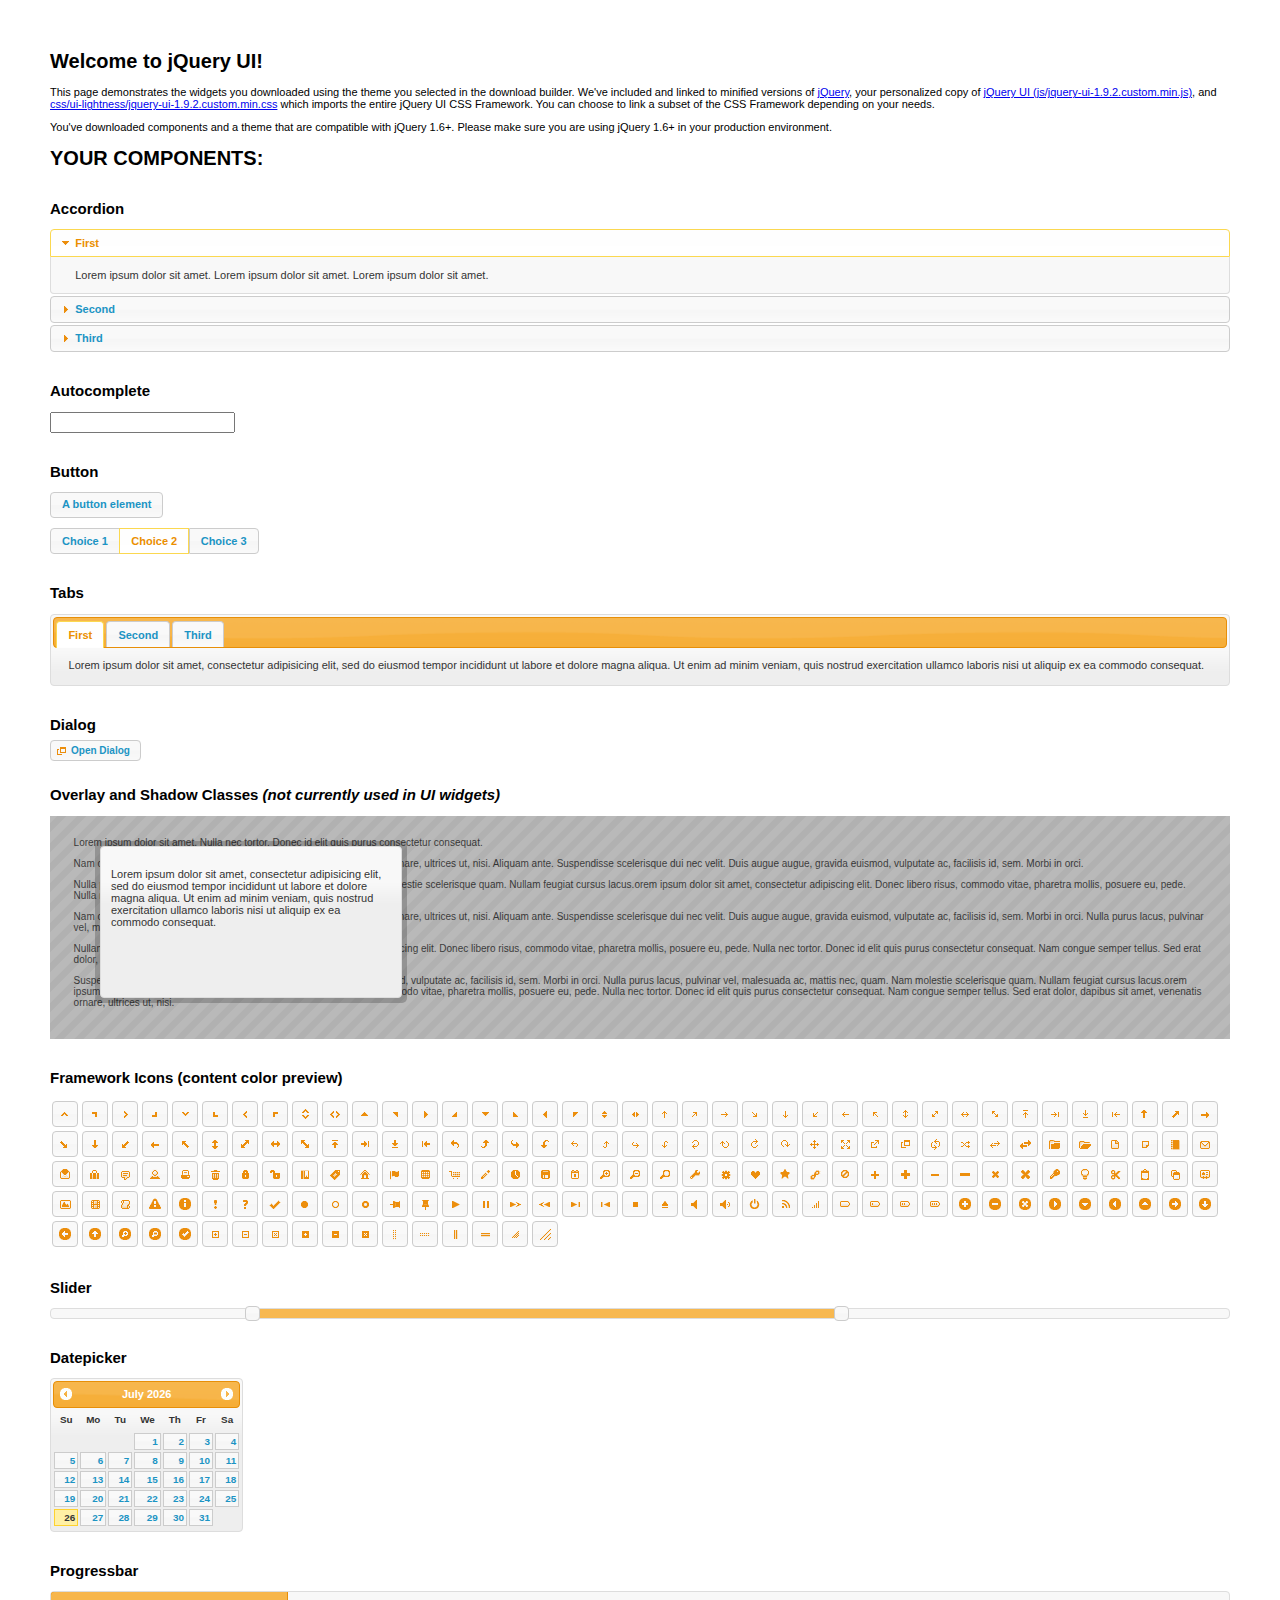
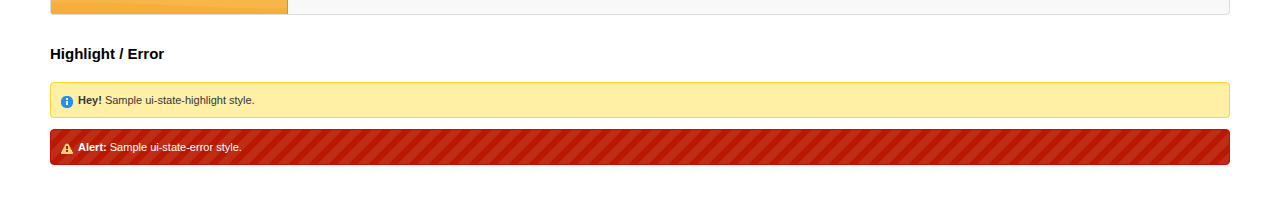
<file: static/jquery/index.html>
<!doctype html>
<html lang="us">
<head>
	<meta charset="utf-8">
	<title>jQuery UI Example Page</title>
	<link href="css/ui-lightness/jquery-ui-1.9.2.custom.css" rel="stylesheet">
	<script src="js/jquery-1.8.3.js"></script>
	<script src="js/jquery-ui-1.9.2.custom.js"></script>
	<script>
	$(function() {
		
		$( "#accordion" ).accordion();
		

		
		var availableTags = [
			"ActionScript",
			"AppleScript",
			"Asp",
			"BASIC",
			"C",
			"C++",
			"Clojure",
			"COBOL",
			"ColdFusion",
			"Erlang",
			"Fortran",
			"Groovy",
			"Haskell",
			"Java",
			"JavaScript",
			"Lisp",
			"Perl",
			"PHP",
			"Python",
			"Ruby",
			"Scala",
			"Scheme"
		];
		$( "#autocomplete" ).autocomplete({
			source: availableTags
		});
		

		
		$( "#button" ).button();
		$( "#radioset" ).buttonset();
		

		
		$( "#tabs" ).tabs();
		

		
		$( "#dialog" ).dialog({
			autoOpen: false,
			width: 400,
			buttons: [
				{
					text: "Ok",
					click: function() {
						$( this ).dialog( "close" );
					}
				},
				{
					text: "Cancel",
					click: function() {
						$( this ).dialog( "close" );
					}
				}
			]
		});

		// Link to open the dialog
		$( "#dialog-link" ).click(function( event ) {
			$( "#dialog" ).dialog( "open" );
			event.preventDefault();
		});
		

		
		$( "#datepicker" ).datepicker({
			inline: true
		});
		

		
		$( "#slider" ).slider({
			range: true,
			values: [ 17, 67 ]
		});
		

		
		$( "#progressbar" ).progressbar({
			value: 20
		});
		

		// Hover states on the static widgets
		$( "#dialog-link, #icons li" ).hover(
			function() {
				$( this ).addClass( "ui-state-hover" );
			},
			function() {
				$( this ).removeClass( "ui-state-hover" );
			}
		);
	});
	</script>
	<style>
	body{
		font: 62.5% "Trebuchet MS", sans-serif;
		margin: 50px;
	}
	.demoHeaders {
		margin-top: 2em;
	}
	#dialog-link {
		padding: .4em 1em .4em 20px;
		text-decoration: none;
		position: relative;
	}
	#dialog-link span.ui-icon {
		margin: 0 5px 0 0;
		position: absolute;
		left: .2em;
		top: 50%;
		margin-top: -8px;
	}
	#icons {
		margin: 0;
		padding: 0;
	}
	#icons li {
		margin: 2px;
		position: relative;
		padding: 4px 0;
		cursor: pointer;
		float: left;
		list-style: none;
	}
	#icons span.ui-icon {
		float: left;
		margin: 0 4px;
	}
	</style>
</head>
<body>

<h1>Welcome to jQuery UI!</h1>

<div class="ui-widget">
	<p>This page demonstrates the widgets you downloaded using the theme you selected in the download builder. We've included and linked to minified versions of <a href="js/jquery-1.8.3.js">jQuery</a>, your personalized copy of <a href="js/jquery-ui-1.9.2.custom.min.js">jQuery UI (js/jquery-ui-1.9.2.custom.min.js)</a>, and <a href="css/ui-lightness/jquery-ui-1.9.2.custom.min.css">css/ui-lightness/jquery-ui-1.9.2.custom.min.css</a> which imports the entire jQuery UI CSS Framework. You can choose to link a subset of the CSS Framework depending on your needs. </p>
	<p>You've downloaded components and a theme that are compatible with jQuery 1.6+. Please make sure you are using jQuery 1.6+ in your production environment.</p>
</div>

<h1>YOUR COMPONENTS:</h1>


<!-- Accordion -->
<h2 class="demoHeaders">Accordion</h2>
<div id="accordion">
	<h3>First</h3>
	<div>Lorem ipsum dolor sit amet. Lorem ipsum dolor sit amet. Lorem ipsum dolor sit amet.</div>
	<h3>Second</h3>
	<div>Phasellus mattis tincidunt nibh.</div>
	<h3>Third</h3>
	<div>Nam dui erat, auctor a, dignissim quis.</div>
</div>



<!-- Autocomplete -->
<h2 class="demoHeaders">Autocomplete</h2>
<div>
	<input id="autocomplete" title="type &quot;a&quot;">
</div>



<!-- Button -->
<h2 class="demoHeaders">Button</h2>
<button id="button">A button element</button>
<form style="margin-top: 1em;">
	<div id="radioset">
		<input type="radio" id="radio1" name="radio"><label for="radio1">Choice 1</label>
		<input type="radio" id="radio2" name="radio" checked="checked"><label for="radio2">Choice 2</label>
		<input type="radio" id="radio3" name="radio"><label for="radio3">Choice 3</label>
	</div>
</form>



<!-- Tabs -->
<h2 class="demoHeaders">Tabs</h2>
<div id="tabs">
	<ul>
		<li><a href="#tabs-1">First</a></li>
		<li><a href="#tabs-2">Second</a></li>
		<li><a href="#tabs-3">Third</a></li>
	</ul>
	<div id="tabs-1">Lorem ipsum dolor sit amet, consectetur adipisicing elit, sed do eiusmod tempor incididunt ut labore et dolore magna aliqua. Ut enim ad minim veniam, quis nostrud exercitation ullamco laboris nisi ut aliquip ex ea commodo consequat.</div>
	<div id="tabs-2">Phasellus mattis tincidunt nibh. Cras orci urna, blandit id, pretium vel, aliquet ornare, felis. Maecenas scelerisque sem non nisl. Fusce sed lorem in enim dictum bibendum.</div>
	<div id="tabs-3">Nam dui erat, auctor a, dignissim quis, sollicitudin eu, felis. Pellentesque nisi urna, interdum eget, sagittis et, consequat vestibulum, lacus. Mauris porttitor ullamcorper augue.</div>
</div>



<!-- Dialog NOTE: Dialog is not generated by UI in this demo so it can be visually styled in themeroller-->
<h2 class="demoHeaders">Dialog</h2>
<p><a href="#" id="dialog-link" class="ui-state-default ui-corner-all"><span class="ui-icon ui-icon-newwin"></span>Open Dialog</a></p>

<h2 class="demoHeaders">Overlay and Shadow Classes <em>(not currently used in UI widgets)</em></h2>
<div style="position: relative; width: 96%; height: 200px; padding:1% 2%; overflow:hidden;" class="fakewindowcontain">
	<p>Lorem ipsum dolor sit amet,  Nulla nec tortor. Donec id elit quis purus consectetur consequat. </p><p>Nam congue semper tellus. Sed erat dolor, dapibus sit amet, venenatis ornare, ultrices ut, nisi. Aliquam ante. Suspendisse scelerisque dui nec velit. Duis augue augue, gravida euismod, vulputate ac, facilisis id, sem. Morbi in orci. </p><p>Nulla purus lacus, pulvinar vel, malesuada ac, mattis nec, quam. Nam molestie scelerisque quam. Nullam feugiat cursus lacus.orem ipsum dolor sit amet, consectetur adipiscing elit. Donec libero risus, commodo vitae, pharetra mollis, posuere eu, pede. Nulla nec tortor. Donec id elit quis purus consectetur consequat. </p><p>Nam congue semper tellus. Sed erat dolor, dapibus sit amet, venenatis ornare, ultrices ut, nisi. Aliquam ante. Suspendisse scelerisque dui nec velit. Duis augue augue, gravida euismod, vulputate ac, facilisis id, sem. Morbi in orci. Nulla purus lacus, pulvinar vel, malesuada ac, mattis nec, quam. Nam molestie scelerisque quam. </p><p>Nullam feugiat cursus lacus.orem ipsum dolor sit amet, consectetur adipiscing elit. Donec libero risus, commodo vitae, pharetra mollis, posuere eu, pede. Nulla nec tortor. Donec id elit quis purus consectetur consequat. Nam congue semper tellus. Sed erat dolor, dapibus sit amet, venenatis ornare, ultrices ut, nisi. Aliquam ante. </p><p>Suspendisse scelerisque dui nec velit. Duis augue augue, gravida euismod, vulputate ac, facilisis id, sem. Morbi in orci. Nulla purus lacus, pulvinar vel, malesuada ac, mattis nec, quam. Nam molestie scelerisque quam. Nullam feugiat cursus lacus.orem ipsum dolor sit amet, consectetur adipiscing elit. Donec libero risus, commodo vitae, pharetra mollis, posuere eu, pede. Nulla nec tortor. Donec id elit quis purus consectetur consequat. Nam congue semper tellus. Sed erat dolor, dapibus sit amet, venenatis ornare, ultrices ut, nisi. </p>

	<!-- ui-dialog -->
	<div class="ui-overlay"><div class="ui-widget-overlay"></div><div class="ui-widget-shadow ui-corner-all" style="width: 302px; height: 152px; position: absolute; left: 50px; top: 30px;"></div></div>
	<div style="position: absolute; width: 280px; height: 130px;left: 50px; top: 30px; padding: 10px;" class="ui-widget ui-widget-content ui-corner-all">
		<div class="ui-dialog-content ui-widget-content" style="background: none; border: 0;">
			<p>Lorem ipsum dolor sit amet, consectetur adipisicing elit, sed do eiusmod tempor incididunt ut labore et dolore magna aliqua. Ut enim ad minim veniam, quis nostrud exercitation ullamco laboris nisi ut aliquip ex ea commodo consequat.</p>
		</div>
	</div>

</div>

<!-- ui-dialog -->
<div id="dialog" title="Dialog Title">
	<p>Lorem ipsum dolor sit amet, consectetur adipisicing elit, sed do eiusmod tempor incididunt ut labore et dolore magna aliqua. Ut enim ad minim veniam, quis nostrud exercitation ullamco laboris nisi ut aliquip ex ea commodo consequat.</p>
</div>



<h2 class="demoHeaders">Framework Icons (content color preview)</h2>
<ul id="icons" class="ui-widget ui-helper-clearfix">
	<li class="ui-state-default ui-corner-all" title=".ui-icon-carat-1-n"><span class="ui-icon ui-icon-carat-1-n"></span></li>
	<li class="ui-state-default ui-corner-all" title=".ui-icon-carat-1-ne"><span class="ui-icon ui-icon-carat-1-ne"></span></li>
	<li class="ui-state-default ui-corner-all" title=".ui-icon-carat-1-e"><span class="ui-icon ui-icon-carat-1-e"></span></li>
	<li class="ui-state-default ui-corner-all" title=".ui-icon-carat-1-se"><span class="ui-icon ui-icon-carat-1-se"></span></li>
	<li class="ui-state-default ui-corner-all" title=".ui-icon-carat-1-s"><span class="ui-icon ui-icon-carat-1-s"></span></li>
	<li class="ui-state-default ui-corner-all" title=".ui-icon-carat-1-sw"><span class="ui-icon ui-icon-carat-1-sw"></span></li>
	<li class="ui-state-default ui-corner-all" title=".ui-icon-carat-1-w"><span class="ui-icon ui-icon-carat-1-w"></span></li>
	<li class="ui-state-default ui-corner-all" title=".ui-icon-carat-1-nw"><span class="ui-icon ui-icon-carat-1-nw"></span></li>
	<li class="ui-state-default ui-corner-all" title=".ui-icon-carat-2-n-s"><span class="ui-icon ui-icon-carat-2-n-s"></span></li>
	<li class="ui-state-default ui-corner-all" title=".ui-icon-carat-2-e-w"><span class="ui-icon ui-icon-carat-2-e-w"></span></li>
	<li class="ui-state-default ui-corner-all" title=".ui-icon-triangle-1-n"><span class="ui-icon ui-icon-triangle-1-n"></span></li>
	<li class="ui-state-default ui-corner-all" title=".ui-icon-triangle-1-ne"><span class="ui-icon ui-icon-triangle-1-ne"></span></li>
	<li class="ui-state-default ui-corner-all" title=".ui-icon-triangle-1-e"><span class="ui-icon ui-icon-triangle-1-e"></span></li>
	<li class="ui-state-default ui-corner-all" title=".ui-icon-triangle-1-se"><span class="ui-icon ui-icon-triangle-1-se"></span></li>
	<li class="ui-state-default ui-corner-all" title=".ui-icon-triangle-1-s"><span class="ui-icon ui-icon-triangle-1-s"></span></li>
	<li class="ui-state-default ui-corner-all" title=".ui-icon-triangle-1-sw"><span class="ui-icon ui-icon-triangle-1-sw"></span></li>
	<li class="ui-state-default ui-corner-all" title=".ui-icon-triangle-1-w"><span class="ui-icon ui-icon-triangle-1-w"></span></li>
	<li class="ui-state-default ui-corner-all" title=".ui-icon-triangle-1-nw"><span class="ui-icon ui-icon-triangle-1-nw"></span></li>
	<li class="ui-state-default ui-corner-all" title=".ui-icon-triangle-2-n-s"><span class="ui-icon ui-icon-triangle-2-n-s"></span></li>
	<li class="ui-state-default ui-corner-all" title=".ui-icon-triangle-2-e-w"><span class="ui-icon ui-icon-triangle-2-e-w"></span></li>
	<li class="ui-state-default ui-corner-all" title=".ui-icon-arrow-1-n"><span class="ui-icon ui-icon-arrow-1-n"></span></li>
	<li class="ui-state-default ui-corner-all" title=".ui-icon-arrow-1-ne"><span class="ui-icon ui-icon-arrow-1-ne"></span></li>
	<li class="ui-state-default ui-corner-all" title=".ui-icon-arrow-1-e"><span class="ui-icon ui-icon-arrow-1-e"></span></li>
	<li class="ui-state-default ui-corner-all" title=".ui-icon-arrow-1-se"><span class="ui-icon ui-icon-arrow-1-se"></span></li>
	<li class="ui-state-default ui-corner-all" title=".ui-icon-arrow-1-s"><span class="ui-icon ui-icon-arrow-1-s"></span></li>
	<li class="ui-state-default ui-corner-all" title=".ui-icon-arrow-1-sw"><span class="ui-icon ui-icon-arrow-1-sw"></span></li>
	<li class="ui-state-default ui-corner-all" title=".ui-icon-arrow-1-w"><span class="ui-icon ui-icon-arrow-1-w"></span></li>
	<li class="ui-state-default ui-corner-all" title=".ui-icon-arrow-1-nw"><span class="ui-icon ui-icon-arrow-1-nw"></span></li>
	<li class="ui-state-default ui-corner-all" title=".ui-icon-arrow-2-n-s"><span class="ui-icon ui-icon-arrow-2-n-s"></span></li>
	<li class="ui-state-default ui-corner-all" title=".ui-icon-arrow-2-ne-sw"><span class="ui-icon ui-icon-arrow-2-ne-sw"></span></li>
	<li class="ui-state-default ui-corner-all" title=".ui-icon-arrow-2-e-w"><span class="ui-icon ui-icon-arrow-2-e-w"></span></li>
	<li class="ui-state-default ui-corner-all" title=".ui-icon-arrow-2-se-nw"><span class="ui-icon ui-icon-arrow-2-se-nw"></span></li>
	<li class="ui-state-default ui-corner-all" title=".ui-icon-arrowstop-1-n"><span class="ui-icon ui-icon-arrowstop-1-n"></span></li>
	<li class="ui-state-default ui-corner-all" title=".ui-icon-arrowstop-1-e"><span class="ui-icon ui-icon-arrowstop-1-e"></span></li>
	<li class="ui-state-default ui-corner-all" title=".ui-icon-arrowstop-1-s"><span class="ui-icon ui-icon-arrowstop-1-s"></span></li>
	<li class="ui-state-default ui-corner-all" title=".ui-icon-arrowstop-1-w"><span class="ui-icon ui-icon-arrowstop-1-w"></span></li>
	<li class="ui-state-default ui-corner-all" title=".ui-icon-arrowthick-1-n"><span class="ui-icon ui-icon-arrowthick-1-n"></span></li>
	<li class="ui-state-default ui-corner-all" title=".ui-icon-arrowthick-1-ne"><span class="ui-icon ui-icon-arrowthick-1-ne"></span></li>
	<li class="ui-state-default ui-corner-all" title=".ui-icon-arrowthick-1-e"><span class="ui-icon ui-icon-arrowthick-1-e"></span></li>
	<li class="ui-state-default ui-corner-all" title=".ui-icon-arrowthick-1-se"><span class="ui-icon ui-icon-arrowthick-1-se"></span></li>
	<li class="ui-state-default ui-corner-all" title=".ui-icon-arrowthick-1-s"><span class="ui-icon ui-icon-arrowthick-1-s"></span></li>
	<li class="ui-state-default ui-corner-all" title=".ui-icon-arrowthick-1-sw"><span class="ui-icon ui-icon-arrowthick-1-sw"></span></li>
	<li class="ui-state-default ui-corner-all" title=".ui-icon-arrowthick-1-w"><span class="ui-icon ui-icon-arrowthick-1-w"></span></li>
	<li class="ui-state-default ui-corner-all" title=".ui-icon-arrowthick-1-nw"><span class="ui-icon ui-icon-arrowthick-1-nw"></span></li>
	<li class="ui-state-default ui-corner-all" title=".ui-icon-arrowthick-2-n-s"><span class="ui-icon ui-icon-arrowthick-2-n-s"></span></li>
	<li class="ui-state-default ui-corner-all" title=".ui-icon-arrowthick-2-ne-sw"><span class="ui-icon ui-icon-arrowthick-2-ne-sw"></span></li>
	<li class="ui-state-default ui-corner-all" title=".ui-icon-arrowthick-2-e-w"><span class="ui-icon ui-icon-arrowthick-2-e-w"></span></li>
	<li class="ui-state-default ui-corner-all" title=".ui-icon-arrowthick-2-se-nw"><span class="ui-icon ui-icon-arrowthick-2-se-nw"></span></li>
	<li class="ui-state-default ui-corner-all" title=".ui-icon-arrowthickstop-1-n"><span class="ui-icon ui-icon-arrowthickstop-1-n"></span></li>
	<li class="ui-state-default ui-corner-all" title=".ui-icon-arrowthickstop-1-e"><span class="ui-icon ui-icon-arrowthickstop-1-e"></span></li>
	<li class="ui-state-default ui-corner-all" title=".ui-icon-arrowthickstop-1-s"><span class="ui-icon ui-icon-arrowthickstop-1-s"></span></li>
	<li class="ui-state-default ui-corner-all" title=".ui-icon-arrowthickstop-1-w"><span class="ui-icon ui-icon-arrowthickstop-1-w"></span></li>
	<li class="ui-state-default ui-corner-all" title=".ui-icon-arrowreturnthick-1-w"><span class="ui-icon ui-icon-arrowreturnthick-1-w"></span></li>
	<li class="ui-state-default ui-corner-all" title=".ui-icon-arrowreturnthick-1-n"><span class="ui-icon ui-icon-arrowreturnthick-1-n"></span></li>
	<li class="ui-state-default ui-corner-all" title=".ui-icon-arrowreturnthick-1-e"><span class="ui-icon ui-icon-arrowreturnthick-1-e"></span></li>
	<li class="ui-state-default ui-corner-all" title=".ui-icon-arrowreturnthick-1-s"><span class="ui-icon ui-icon-arrowreturnthick-1-s"></span></li>
	<li class="ui-state-default ui-corner-all" title=".ui-icon-arrowreturn-1-w"><span class="ui-icon ui-icon-arrowreturn-1-w"></span></li>
	<li class="ui-state-default ui-corner-all" title=".ui-icon-arrowreturn-1-n"><span class="ui-icon ui-icon-arrowreturn-1-n"></span></li>
	<li class="ui-state-default ui-corner-all" title=".ui-icon-arrowreturn-1-e"><span class="ui-icon ui-icon-arrowreturn-1-e"></span></li>
	<li class="ui-state-default ui-corner-all" title=".ui-icon-arrowreturn-1-s"><span class="ui-icon ui-icon-arrowreturn-1-s"></span></li>
	<li class="ui-state-default ui-corner-all" title=".ui-icon-arrowrefresh-1-w"><span class="ui-icon ui-icon-arrowrefresh-1-w"></span></li>
	<li class="ui-state-default ui-corner-all" title=".ui-icon-arrowrefresh-1-n"><span class="ui-icon ui-icon-arrowrefresh-1-n"></span></li>
	<li class="ui-state-default ui-corner-all" title=".ui-icon-arrowrefresh-1-e"><span class="ui-icon ui-icon-arrowrefresh-1-e"></span></li>
	<li class="ui-state-default ui-corner-all" title=".ui-icon-arrowrefresh-1-s"><span class="ui-icon ui-icon-arrowrefresh-1-s"></span></li>
	<li class="ui-state-default ui-corner-all" title=".ui-icon-arrow-4"><span class="ui-icon ui-icon-arrow-4"></span></li>
	<li class="ui-state-default ui-corner-all" title=".ui-icon-arrow-4-diag"><span class="ui-icon ui-icon-arrow-4-diag"></span></li>
	<li class="ui-state-default ui-corner-all" title=".ui-icon-extlink"><span class="ui-icon ui-icon-extlink"></span></li>
	<li class="ui-state-default ui-corner-all" title=".ui-icon-newwin"><span class="ui-icon ui-icon-newwin"></span></li>
	<li class="ui-state-default ui-corner-all" title=".ui-icon-refresh"><span class="ui-icon ui-icon-refresh"></span></li>
	<li class="ui-state-default ui-corner-all" title=".ui-icon-shuffle"><span class="ui-icon ui-icon-shuffle"></span></li>
	<li class="ui-state-default ui-corner-all" title=".ui-icon-transfer-e-w"><span class="ui-icon ui-icon-transfer-e-w"></span></li>
	<li class="ui-state-default ui-corner-all" title=".ui-icon-transferthick-e-w"><span class="ui-icon ui-icon-transferthick-e-w"></span></li>
	<li class="ui-state-default ui-corner-all" title=".ui-icon-folder-collapsed"><span class="ui-icon ui-icon-folder-collapsed"></span></li>
	<li class="ui-state-default ui-corner-all" title=".ui-icon-folder-open"><span class="ui-icon ui-icon-folder-open"></span></li>
	<li class="ui-state-default ui-corner-all" title=".ui-icon-document"><span class="ui-icon ui-icon-document"></span></li>
	<li class="ui-state-default ui-corner-all" title=".ui-icon-document-b"><span class="ui-icon ui-icon-document-b"></span></li>
	<li class="ui-state-default ui-corner-all" title=".ui-icon-note"><span class="ui-icon ui-icon-note"></span></li>
	<li class="ui-state-default ui-corner-all" title=".ui-icon-mail-closed"><span class="ui-icon ui-icon-mail-closed"></span></li>
	<li class="ui-state-default ui-corner-all" title=".ui-icon-mail-open"><span class="ui-icon ui-icon-mail-open"></span></li>
	<li class="ui-state-default ui-corner-all" title=".ui-icon-suitcase"><span class="ui-icon ui-icon-suitcase"></span></li>
	<li class="ui-state-default ui-corner-all" title=".ui-icon-comment"><span class="ui-icon ui-icon-comment"></span></li>
	<li class="ui-state-default ui-corner-all" title=".ui-icon-person"><span class="ui-icon ui-icon-person"></span></li>
	<li class="ui-state-default ui-corner-all" title=".ui-icon-print"><span class="ui-icon ui-icon-print"></span></li>
	<li class="ui-state-default ui-corner-all" title=".ui-icon-trash"><span class="ui-icon ui-icon-trash"></span></li>
	<li class="ui-state-default ui-corner-all" title=".ui-icon-locked"><span class="ui-icon ui-icon-locked"></span></li>
	<li class="ui-state-default ui-corner-all" title=".ui-icon-unlocked"><span class="ui-icon ui-icon-unlocked"></span></li>
	<li class="ui-state-default ui-corner-all" title=".ui-icon-bookmark"><span class="ui-icon ui-icon-bookmark"></span></li>
	<li class="ui-state-default ui-corner-all" title=".ui-icon-tag"><span class="ui-icon ui-icon-tag"></span></li>
	<li class="ui-state-default ui-corner-all" title=".ui-icon-home"><span class="ui-icon ui-icon-home"></span></li>
	<li class="ui-state-default ui-corner-all" title=".ui-icon-flag"><span class="ui-icon ui-icon-flag"></span></li>
	<li class="ui-state-default ui-corner-all" title=".ui-icon-calculator"><span class="ui-icon ui-icon-calculator"></span></li>
	<li class="ui-state-default ui-corner-all" title=".ui-icon-cart"><span class="ui-icon ui-icon-cart"></span></li>
	<li class="ui-state-default ui-corner-all" title=".ui-icon-pencil"><span class="ui-icon ui-icon-pencil"></span></li>
	<li class="ui-state-default ui-corner-all" title=".ui-icon-clock"><span class="ui-icon ui-icon-clock"></span></li>
	<li class="ui-state-default ui-corner-all" title=".ui-icon-disk"><span class="ui-icon ui-icon-disk"></span></li>
	<li class="ui-state-default ui-corner-all" title=".ui-icon-calendar"><span class="ui-icon ui-icon-calendar"></span></li>
	<li class="ui-state-default ui-corner-all" title=".ui-icon-zoomin"><span class="ui-icon ui-icon-zoomin"></span></li>
	<li class="ui-state-default ui-corner-all" title=".ui-icon-zoomout"><span class="ui-icon ui-icon-zoomout"></span></li>
	<li class="ui-state-default ui-corner-all" title=".ui-icon-search"><span class="ui-icon ui-icon-search"></span></li>
	<li class="ui-state-default ui-corner-all" title=".ui-icon-wrench"><span class="ui-icon ui-icon-wrench"></span></li>
	<li class="ui-state-default ui-corner-all" title=".ui-icon-gear"><span class="ui-icon ui-icon-gear"></span></li>
	<li class="ui-state-default ui-corner-all" title=".ui-icon-heart"><span class="ui-icon ui-icon-heart"></span></li>
	<li class="ui-state-default ui-corner-all" title=".ui-icon-star"><span class="ui-icon ui-icon-star"></span></li>
	<li class="ui-state-default ui-corner-all" title=".ui-icon-link"><span class="ui-icon ui-icon-link"></span></li>
	<li class="ui-state-default ui-corner-all" title=".ui-icon-cancel"><span class="ui-icon ui-icon-cancel"></span></li>
	<li class="ui-state-default ui-corner-all" title=".ui-icon-plus"><span class="ui-icon ui-icon-plus"></span></li>
	<li class="ui-state-default ui-corner-all" title=".ui-icon-plusthick"><span class="ui-icon ui-icon-plusthick"></span></li>
	<li class="ui-state-default ui-corner-all" title=".ui-icon-minus"><span class="ui-icon ui-icon-minus"></span></li>
	<li class="ui-state-default ui-corner-all" title=".ui-icon-minusthick"><span class="ui-icon ui-icon-minusthick"></span></li>
	<li class="ui-state-default ui-corner-all" title=".ui-icon-close"><span class="ui-icon ui-icon-close"></span></li>
	<li class="ui-state-default ui-corner-all" title=".ui-icon-closethick"><span class="ui-icon ui-icon-closethick"></span></li>
	<li class="ui-state-default ui-corner-all" title=".ui-icon-key"><span class="ui-icon ui-icon-key"></span></li>
	<li class="ui-state-default ui-corner-all" title=".ui-icon-lightbulb"><span class="ui-icon ui-icon-lightbulb"></span></li>
	<li class="ui-state-default ui-corner-all" title=".ui-icon-scissors"><span class="ui-icon ui-icon-scissors"></span></li>
	<li class="ui-state-default ui-corner-all" title=".ui-icon-clipboard"><span class="ui-icon ui-icon-clipboard"></span></li>
	<li class="ui-state-default ui-corner-all" title=".ui-icon-copy"><span class="ui-icon ui-icon-copy"></span></li>
	<li class="ui-state-default ui-corner-all" title=".ui-icon-contact"><span class="ui-icon ui-icon-contact"></span></li>
	<li class="ui-state-default ui-corner-all" title=".ui-icon-image"><span class="ui-icon ui-icon-image"></span></li>
	<li class="ui-state-default ui-corner-all" title=".ui-icon-video"><span class="ui-icon ui-icon-video"></span></li>
	<li class="ui-state-default ui-corner-all" title=".ui-icon-script"><span class="ui-icon ui-icon-script"></span></li>
	<li class="ui-state-default ui-corner-all" title=".ui-icon-alert"><span class="ui-icon ui-icon-alert"></span></li>
	<li class="ui-state-default ui-corner-all" title=".ui-icon-info"><span class="ui-icon ui-icon-info"></span></li>
	<li class="ui-state-default ui-corner-all" title=".ui-icon-notice"><span class="ui-icon ui-icon-notice"></span></li>
	<li class="ui-state-default ui-corner-all" title=".ui-icon-help"><span class="ui-icon ui-icon-help"></span></li>
	<li class="ui-state-default ui-corner-all" title=".ui-icon-check"><span class="ui-icon ui-icon-check"></span></li>
	<li class="ui-state-default ui-corner-all" title=".ui-icon-bullet"><span class="ui-icon ui-icon-bullet"></span></li>
	<li class="ui-state-default ui-corner-all" title=".ui-icon-radio-off"><span class="ui-icon ui-icon-radio-off"></span></li>
	<li class="ui-state-default ui-corner-all" title=".ui-icon-radio-on"><span class="ui-icon ui-icon-radio-on"></span></li>
	<li class="ui-state-default ui-corner-all" title=".ui-icon-pin-w"><span class="ui-icon ui-icon-pin-w"></span></li>
	<li class="ui-state-default ui-corner-all" title=".ui-icon-pin-s"><span class="ui-icon ui-icon-pin-s"></span></li>
	<li class="ui-state-default ui-corner-all" title=".ui-icon-play"><span class="ui-icon ui-icon-play"></span></li>
	<li class="ui-state-default ui-corner-all" title=".ui-icon-pause"><span class="ui-icon ui-icon-pause"></span></li>
	<li class="ui-state-default ui-corner-all" title=".ui-icon-seek-next"><span class="ui-icon ui-icon-seek-next"></span></li>
	<li class="ui-state-default ui-corner-all" title=".ui-icon-seek-prev"><span class="ui-icon ui-icon-seek-prev"></span></li>
	<li class="ui-state-default ui-corner-all" title=".ui-icon-seek-end"><span class="ui-icon ui-icon-seek-end"></span></li>
	<li class="ui-state-default ui-corner-all" title=".ui-icon-seek-first"><span class="ui-icon ui-icon-seek-first"></span></li>
	<li class="ui-state-default ui-corner-all" title=".ui-icon-stop"><span class="ui-icon ui-icon-stop"></span></li>
	<li class="ui-state-default ui-corner-all" title=".ui-icon-eject"><span class="ui-icon ui-icon-eject"></span></li>
	<li class="ui-state-default ui-corner-all" title=".ui-icon-volume-off"><span class="ui-icon ui-icon-volume-off"></span></li>
	<li class="ui-state-default ui-corner-all" title=".ui-icon-volume-on"><span class="ui-icon ui-icon-volume-on"></span></li>
	<li class="ui-state-default ui-corner-all" title=".ui-icon-power"><span class="ui-icon ui-icon-power"></span></li>
	<li class="ui-state-default ui-corner-all" title=".ui-icon-signal-diag"><span class="ui-icon ui-icon-signal-diag"></span></li>
	<li class="ui-state-default ui-corner-all" title=".ui-icon-signal"><span class="ui-icon ui-icon-signal"></span></li>
	<li class="ui-state-default ui-corner-all" title=".ui-icon-battery-0"><span class="ui-icon ui-icon-battery-0"></span></li>
	<li class="ui-state-default ui-corner-all" title=".ui-icon-battery-1"><span class="ui-icon ui-icon-battery-1"></span></li>
	<li class="ui-state-default ui-corner-all" title=".ui-icon-battery-2"><span class="ui-icon ui-icon-battery-2"></span></li>
	<li class="ui-state-default ui-corner-all" title=".ui-icon-battery-3"><span class="ui-icon ui-icon-battery-3"></span></li>
	<li class="ui-state-default ui-corner-all" title=".ui-icon-circle-plus"><span class="ui-icon ui-icon-circle-plus"></span></li>
	<li class="ui-state-default ui-corner-all" title=".ui-icon-circle-minus"><span class="ui-icon ui-icon-circle-minus"></span></li>
	<li class="ui-state-default ui-corner-all" title=".ui-icon-circle-close"><span class="ui-icon ui-icon-circle-close"></span></li>
	<li class="ui-state-default ui-corner-all" title=".ui-icon-circle-triangle-e"><span class="ui-icon ui-icon-circle-triangle-e"></span></li>
	<li class="ui-state-default ui-corner-all" title=".ui-icon-circle-triangle-s"><span class="ui-icon ui-icon-circle-triangle-s"></span></li>
	<li class="ui-state-default ui-corner-all" title=".ui-icon-circle-triangle-w"><span class="ui-icon ui-icon-circle-triangle-w"></span></li>
	<li class="ui-state-default ui-corner-all" title=".ui-icon-circle-triangle-n"><span class="ui-icon ui-icon-circle-triangle-n"></span></li>
	<li class="ui-state-default ui-corner-all" title=".ui-icon-circle-arrow-e"><span class="ui-icon ui-icon-circle-arrow-e"></span></li>
	<li class="ui-state-default ui-corner-all" title=".ui-icon-circle-arrow-s"><span class="ui-icon ui-icon-circle-arrow-s"></span></li>
	<li class="ui-state-default ui-corner-all" title=".ui-icon-circle-arrow-w"><span class="ui-icon ui-icon-circle-arrow-w"></span></li>
	<li class="ui-state-default ui-corner-all" title=".ui-icon-circle-arrow-n"><span class="ui-icon ui-icon-circle-arrow-n"></span></li>
	<li class="ui-state-default ui-corner-all" title=".ui-icon-circle-zoomin"><span class="ui-icon ui-icon-circle-zoomin"></span></li>
	<li class="ui-state-default ui-corner-all" title=".ui-icon-circle-zoomout"><span class="ui-icon ui-icon-circle-zoomout"></span></li>
	<li class="ui-state-default ui-corner-all" title=".ui-icon-circle-check"><span class="ui-icon ui-icon-circle-check"></span></li>
	<li class="ui-state-default ui-corner-all" title=".ui-icon-circlesmall-plus"><span class="ui-icon ui-icon-circlesmall-plus"></span></li>
	<li class="ui-state-default ui-corner-all" title=".ui-icon-circlesmall-minus"><span class="ui-icon ui-icon-circlesmall-minus"></span></li>
	<li class="ui-state-default ui-corner-all" title=".ui-icon-circlesmall-close"><span class="ui-icon ui-icon-circlesmall-close"></span></li>
	<li class="ui-state-default ui-corner-all" title=".ui-icon-squaresmall-plus"><span class="ui-icon ui-icon-squaresmall-plus"></span></li>
	<li class="ui-state-default ui-corner-all" title=".ui-icon-squaresmall-minus"><span class="ui-icon ui-icon-squaresmall-minus"></span></li>
	<li class="ui-state-default ui-corner-all" title=".ui-icon-squaresmall-close"><span class="ui-icon ui-icon-squaresmall-close"></span></li>
	<li class="ui-state-default ui-corner-all" title=".ui-icon-grip-dotted-vertical"><span class="ui-icon ui-icon-grip-dotted-vertical"></span></li>
	<li class="ui-state-default ui-corner-all" title=".ui-icon-grip-dotted-horizontal"><span class="ui-icon ui-icon-grip-dotted-horizontal"></span></li>
	<li class="ui-state-default ui-corner-all" title=".ui-icon-grip-solid-vertical"><span class="ui-icon ui-icon-grip-solid-vertical"></span></li>
	<li class="ui-state-default ui-corner-all" title=".ui-icon-grip-solid-horizontal"><span class="ui-icon ui-icon-grip-solid-horizontal"></span></li>
	<li class="ui-state-default ui-corner-all" title=".ui-icon-gripsmall-diagonal-se"><span class="ui-icon ui-icon-gripsmall-diagonal-se"></span></li>
	<li class="ui-state-default ui-corner-all" title=".ui-icon-grip-diagonal-se"><span class="ui-icon ui-icon-grip-diagonal-se"></span></li>
</ul>


<!-- Slider -->
<h2 class="demoHeaders">Slider</h2>
<div id="slider"></div>



<!-- Datepicker -->
<h2 class="demoHeaders">Datepicker</h2>
<div id="datepicker"></div>



<!-- Progressbar -->
<h2 class="demoHeaders">Progressbar</h2>
<div id="progressbar"></div>


<!-- Highlight / Error -->
<h2 class="demoHeaders">Highlight / Error</h2>
<div class="ui-widget">
	<div class="ui-state-highlight ui-corner-all" style="margin-top: 20px; padding: 0 .7em;">
		<p><span class="ui-icon ui-icon-info" style="float: left; margin-right: .3em;"></span>
		<strong>Hey!</strong> Sample ui-state-highlight style.</p>
	</div>
</div>
<br>
<div class="ui-widget">
	<div class="ui-state-error ui-corner-all" style="padding: 0 .7em;">
		<p><span class="ui-icon ui-icon-alert" style="float: left; margin-right: .3em;"></span>
		<strong>Alert:</strong> Sample ui-state-error style.</p>
	</div>
</div>

</body>
</html>
</file>
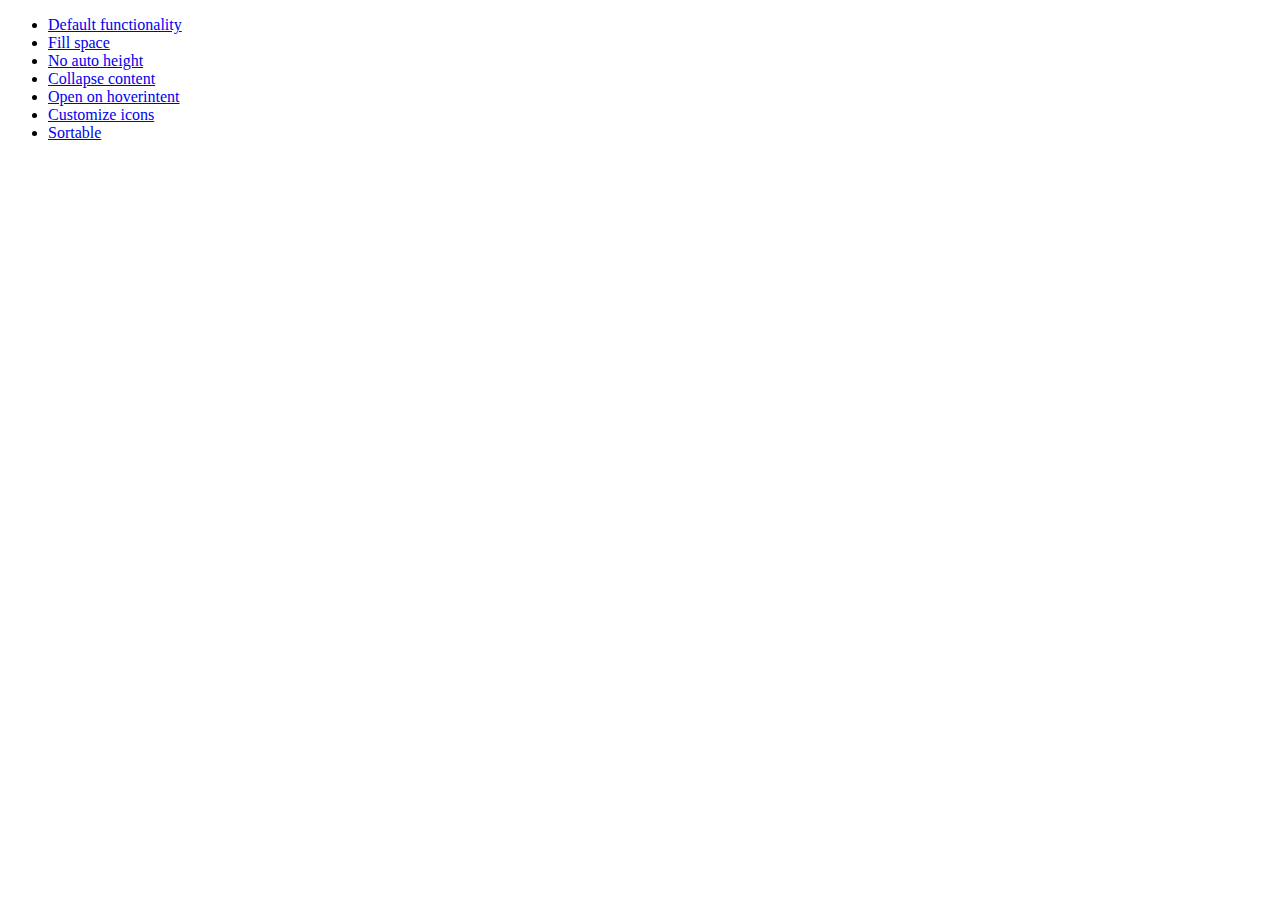
<file: static/jquery/development-bundle/demos/accordion/index.html>
<!doctype html>
<html lang="en">
<head>
	<meta charset="utf-8">
	<title>jQuery UI Accordion Demos</title>
</head>
<body>

<ul>
	<li><a href="default.html">Default functionality</a></li>
	<li><a href="fillspace.html">Fill space</a></li>
	<li><a href="no-auto-height.html">No auto height</a></li>
	<li><a href="collapsible.html">Collapse content</a></li>
	<li><a href="hoverintent.html">Open on hoverintent</a></li>
	<li><a href="custom-icons.html">Customize icons</a></li>
	<li><a href="sortable.html">Sortable</a></li>
</ul>

</body>
</html>
</file>
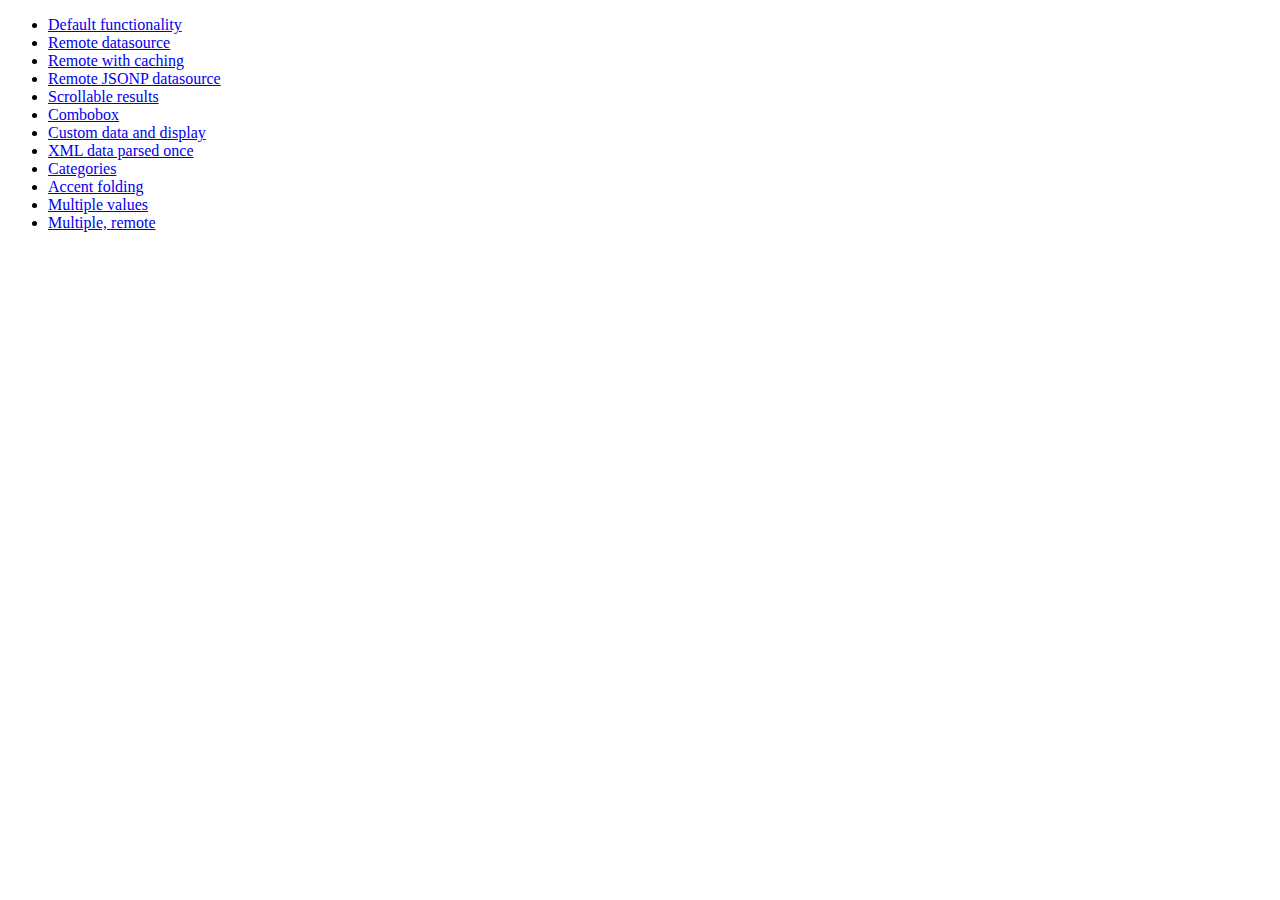
<file: static/jquery/development-bundle/demos/autocomplete/index.html>
<!doctype html>
<html lang="en">
<head>
	<meta charset="utf-8">
	<title>jQuery UI Autocomplete Demos</title>
</head>
<body>

<ul>
	<li><a href="default.html">Default functionality</a></li>
	<li><a href="remote.html">Remote datasource</a></li>
	<li><a href="remote-with-cache.html">Remote with caching</a></li>
	<li><a href="remote-jsonp.html">Remote JSONP datasource</a></li>
	<li><a href="maxheight.html">Scrollable results</a></li>
	<li><a href="combobox.html">Combobox</a></li>
	<li><a href="custom-data.html">Custom data and display</a></li>
	<li><a href="xml.html">XML data parsed once</a></li>
	<li><a href="categories.html">Categories</a></li>
	<li><a href="folding.html">Accent folding</a></li>
	<li><a href="multiple.html">Multiple values</a></li>
	<li><a href="multiple-remote.html">Multiple, remote</a></li>
</ul>

</body>
</html>
</file>
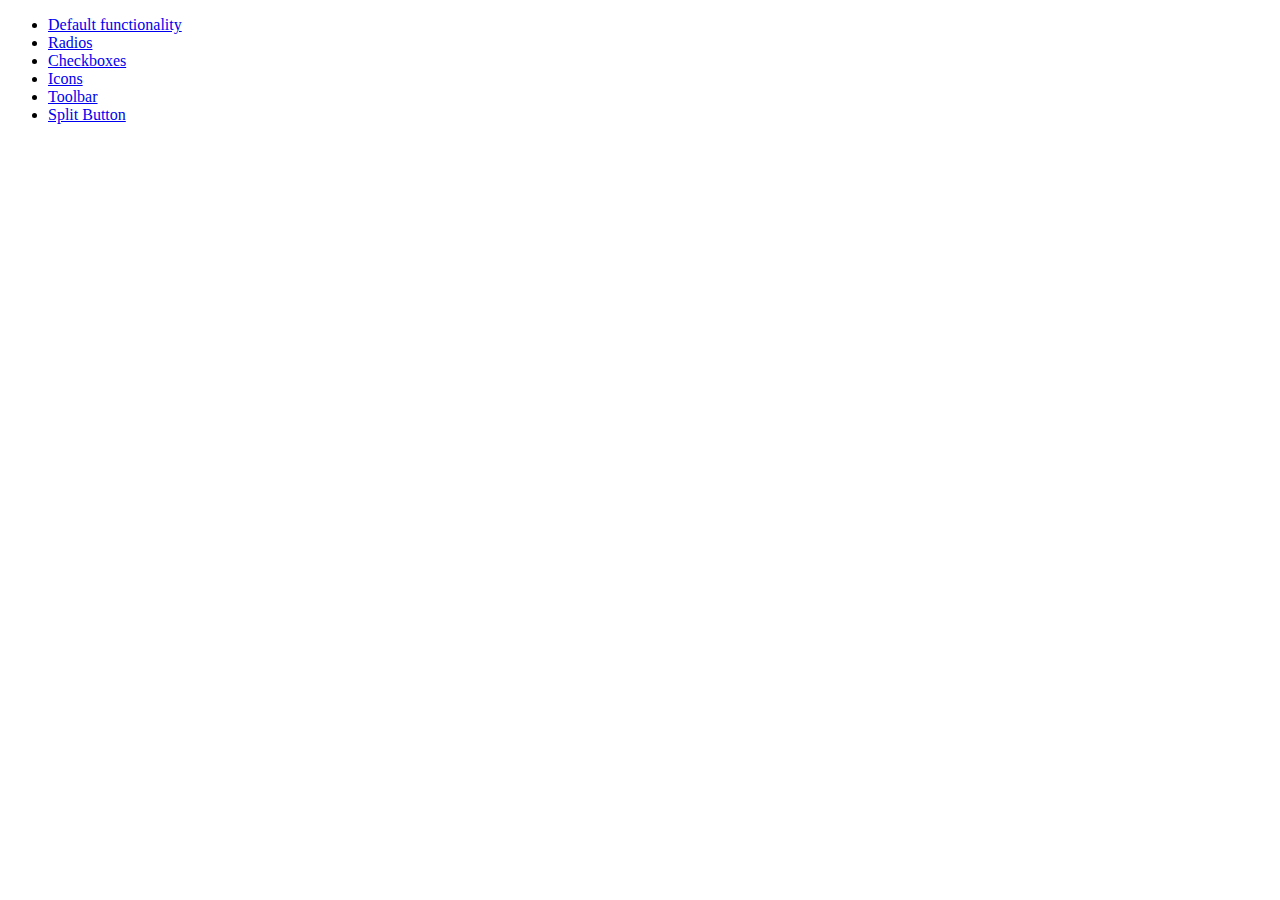
<file: static/jquery/development-bundle/demos/button/index.html>
<!doctype html>
<html lang="en">
<head>
	<meta charset="utf-8">
	<title>jQuery UI Button Demos</title>
</head>
<body>

<ul>
	<li><a href="default.html">Default functionality</a></li>
	<li><a href="radio.html">Radios</a></li>
	<li><a href="checkbox.html">Checkboxes</a></li>
	<li><a href="icons.html">Icons</a></li>
	<li><a href="toolbar.html">Toolbar</a></li>
	<li><a href="splitbutton.html">Split Button</a></li>
</ul>

</body>
</html>
</file>
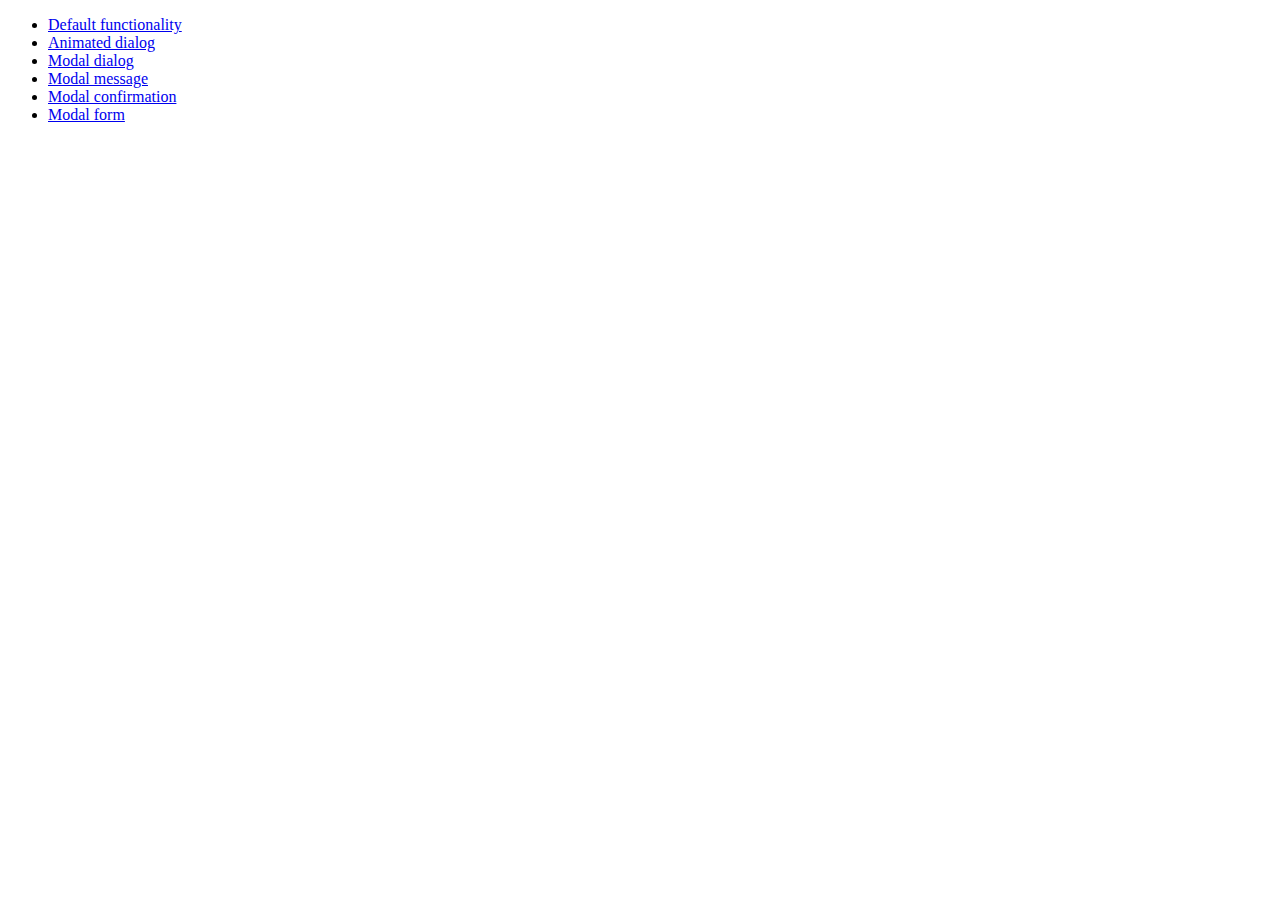
<file: static/jquery/development-bundle/demos/dialog/index.html>
<!doctype html>
<html lang="en">
<head>
	<meta charset="utf-8">
	<title>jQuery UI Dialog Demos</title>
</head>
<body>

<ul>
	<li><a href="default.html">Default functionality</a></li>
	<li><a href="animated.html">Animated dialog</a></li>
	<li><a href="modal.html">Modal dialog</a></li>
	<li><a href="modal-message.html">Modal message</a></li>
	<li><a href="modal-confirmation.html">Modal confirmation</a></li>
	<li><a href="modal-form.html">Modal form</a></li>
</ul>

</body>
</html>
</file>
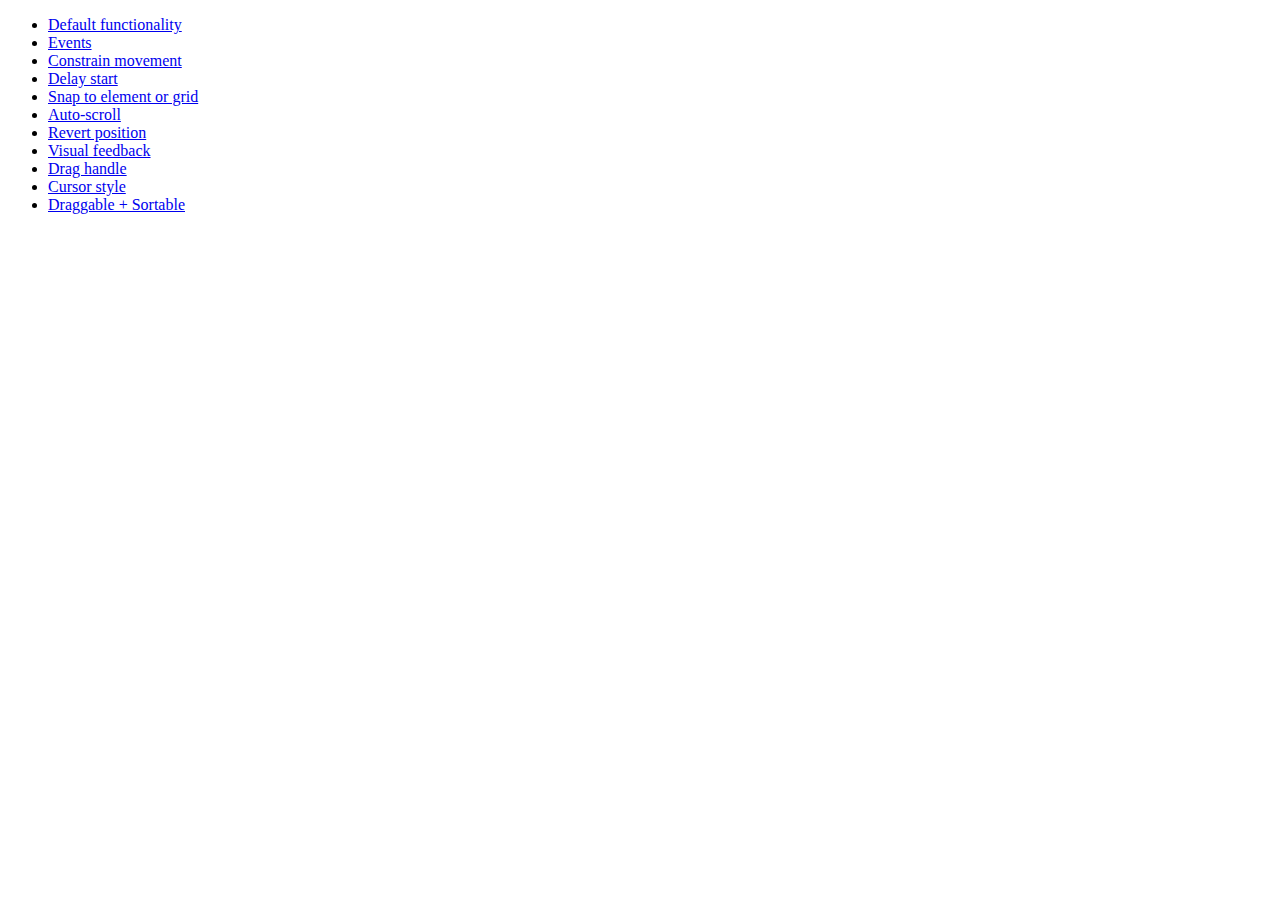
<file: static/jquery/development-bundle/demos/draggable/index.html>
<!doctype html>
<html lang="en">
<head>
	<meta charset="utf-8">
	<title>jQuery UI Draggable Demos</title>
</head>
<body>

<ul>
	<li><a href="default.html">Default functionality</a></li>
	<li><a href="events.html">Events</a></li>
	<li><a href="constrain-movement.html">Constrain movement</a></li>
	<li><a href="delay-start.html">Delay start</a></li>
	<li><a href="snap-to.html">Snap to element or grid</a></li>
	<li><a href="scroll.html">Auto-scroll</a></li>
	<li><a href="revert.html">Revert position</a></li>
	<li><a href="visual-feedback.html">Visual feedback</a></li>
	<li><a href="handle.html">Drag handle</a></li>
	<li><a href="cursor-style.html">Cursor style</a></li>
	<li><a href="sortable.html">Draggable + Sortable</a></li>
</ul>

</body>
</html>
</file>
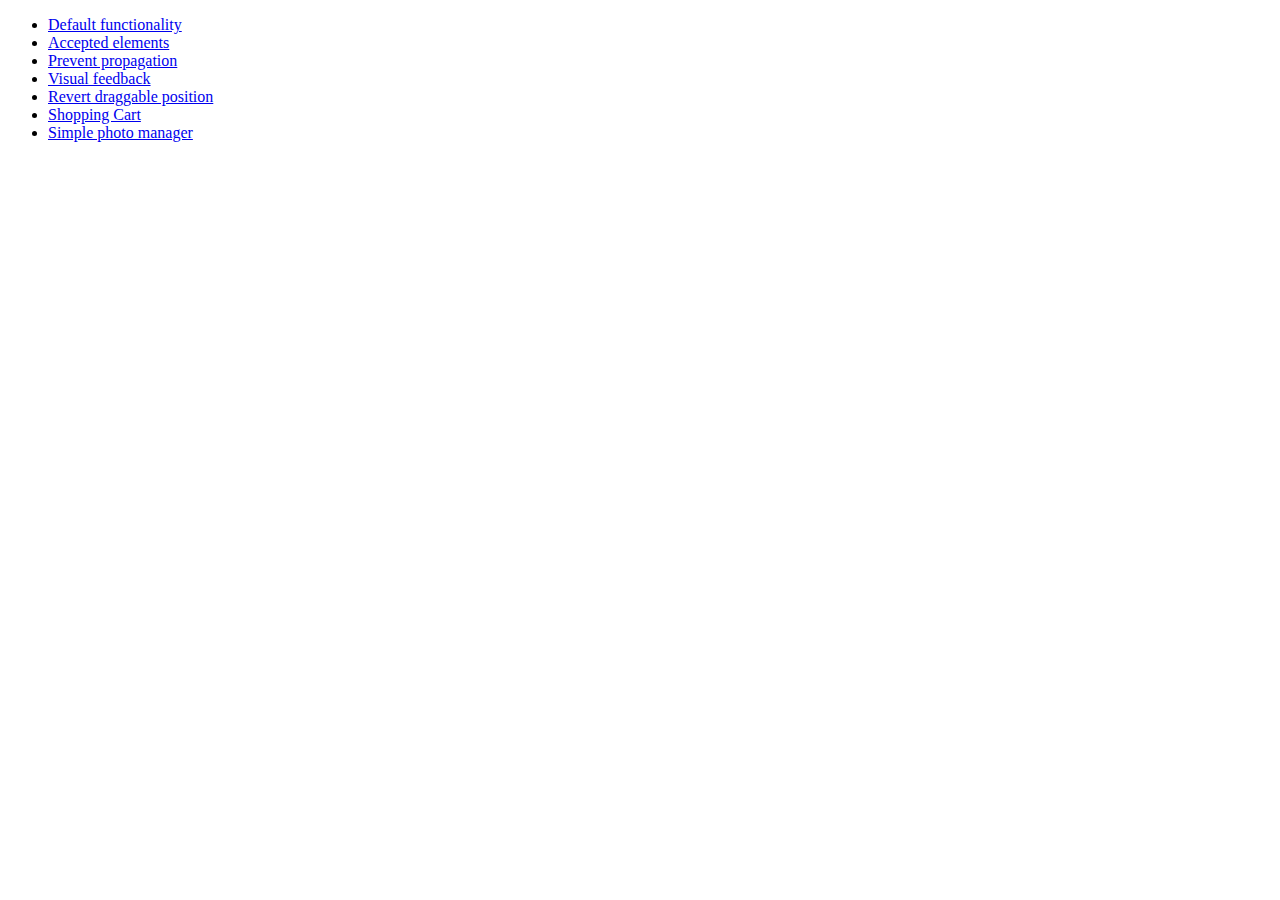
<file: static/jquery/development-bundle/demos/droppable/index.html>
<!doctype html>
<html lang="en">
<head>
	<meta charset="utf-8">
	<title>jQuery UI Droppable Demos</title>
</head>
<body>

<ul>
	<li><a href="default.html">Default functionality</a></li>
	<li><a href="accepted-elements.html">Accepted elements</a></li>
	<li><a href="propagation.html">Prevent propagation</a></li>
	<li><a href="visual-feedback.html">Visual feedback</a></li>
	<li><a href="revert.html">Revert draggable position</a></li>
	<li><a href="shopping-cart.html">Shopping Cart</a></li>
	<li><a href="photo-manager.html">Simple photo manager</a></li>
</ul>

</body>
</html>
</file>
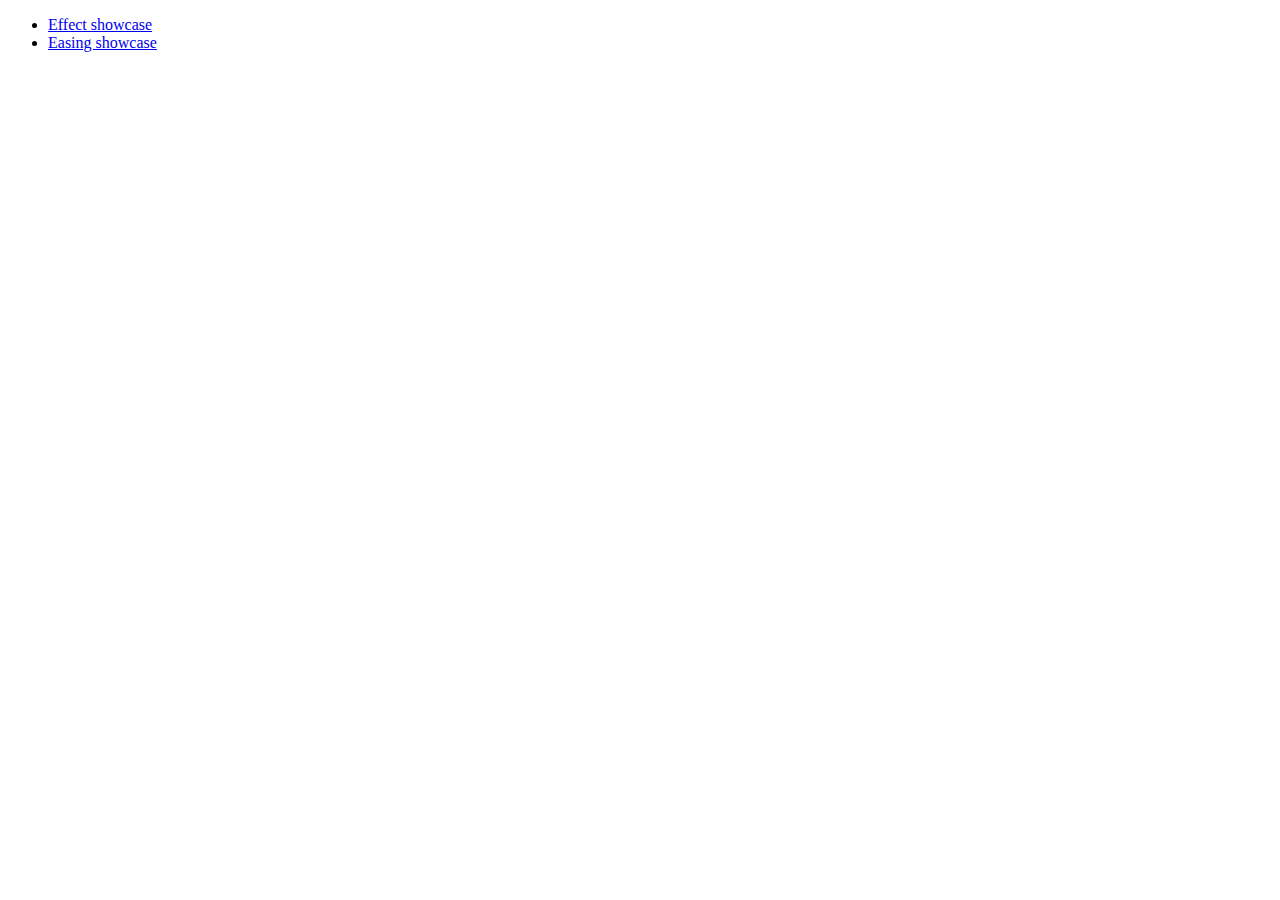
<file: static/jquery/development-bundle/demos/effect/index.html>
<!doctype html>
<html lang="en">
<head>
	<meta charset="utf-8">
	<title>jQuery UI Effects Demos</title>
</head>
<body>

<ul>
	<li><a href="default.html">Effect showcase</a></li>
	<li><a href="easing.html">Easing showcase</a></li>
</ul>

</body>
</html>
</file>
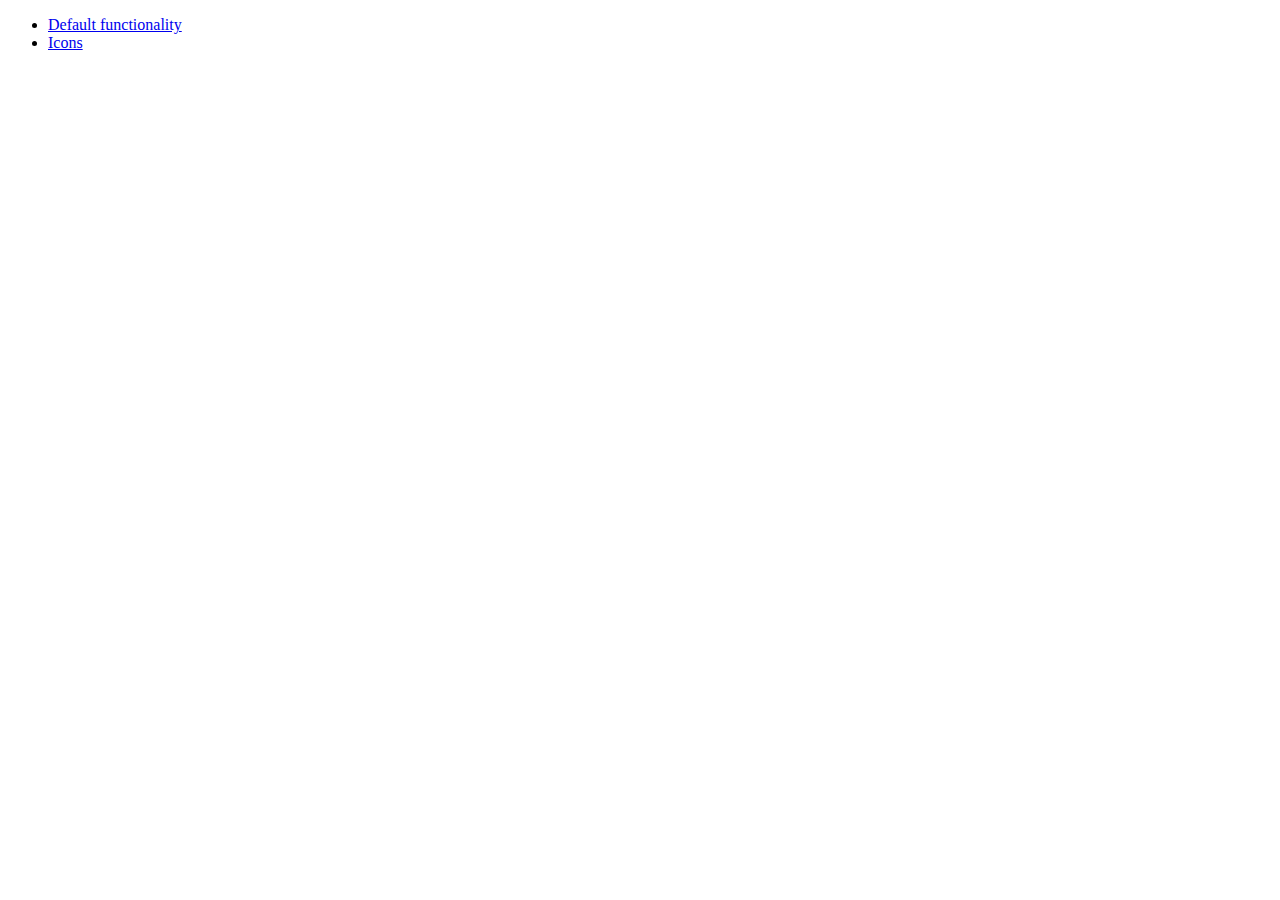
<file: static/jquery/development-bundle/demos/menu/index.html>
<!doctype html>
<html lang="en">
<head>
	<meta charset="utf-8">
	<title>jQuery UI Menu Demos</title>
</head>
<body>

<ul>
	<li><a href="default.html">Default functionality</a></li>
	<li><a href="icons.html">Icons</a></li>
</ul>

</body>
</html>
</file>
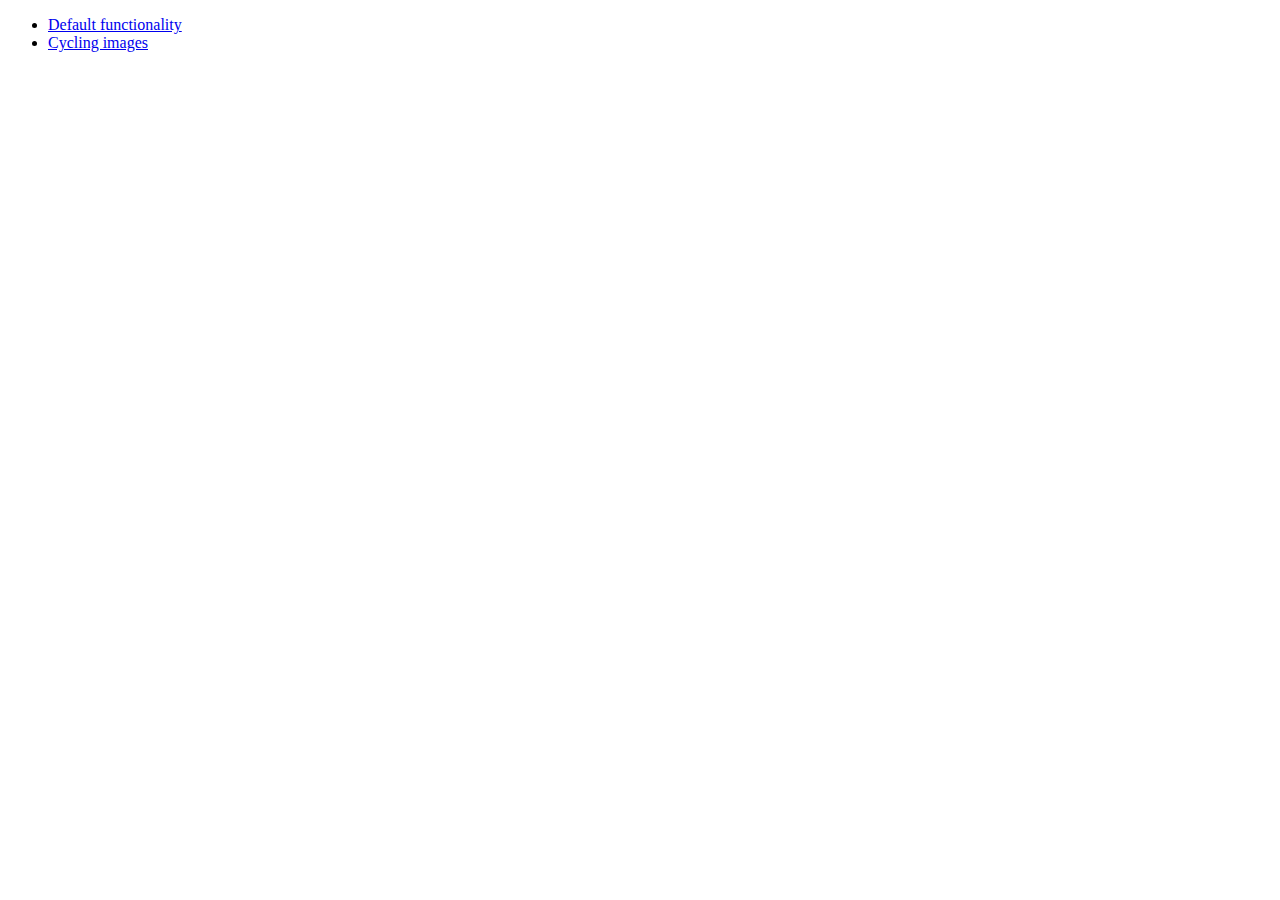
<file: static/jquery/development-bundle/demos/position/index.html>
<!doctype html>
<html lang="en">
<head>
	<meta charset="utf-8">
	<title>jQuery UI Position Demo</title>
</head>
<body>

<ul>
	<li><a href="default.html">Default functionality</a></li>
	<li><a href="cycler.html">Cycling images</a></li>
</ul>

</body>
</html>
</file>
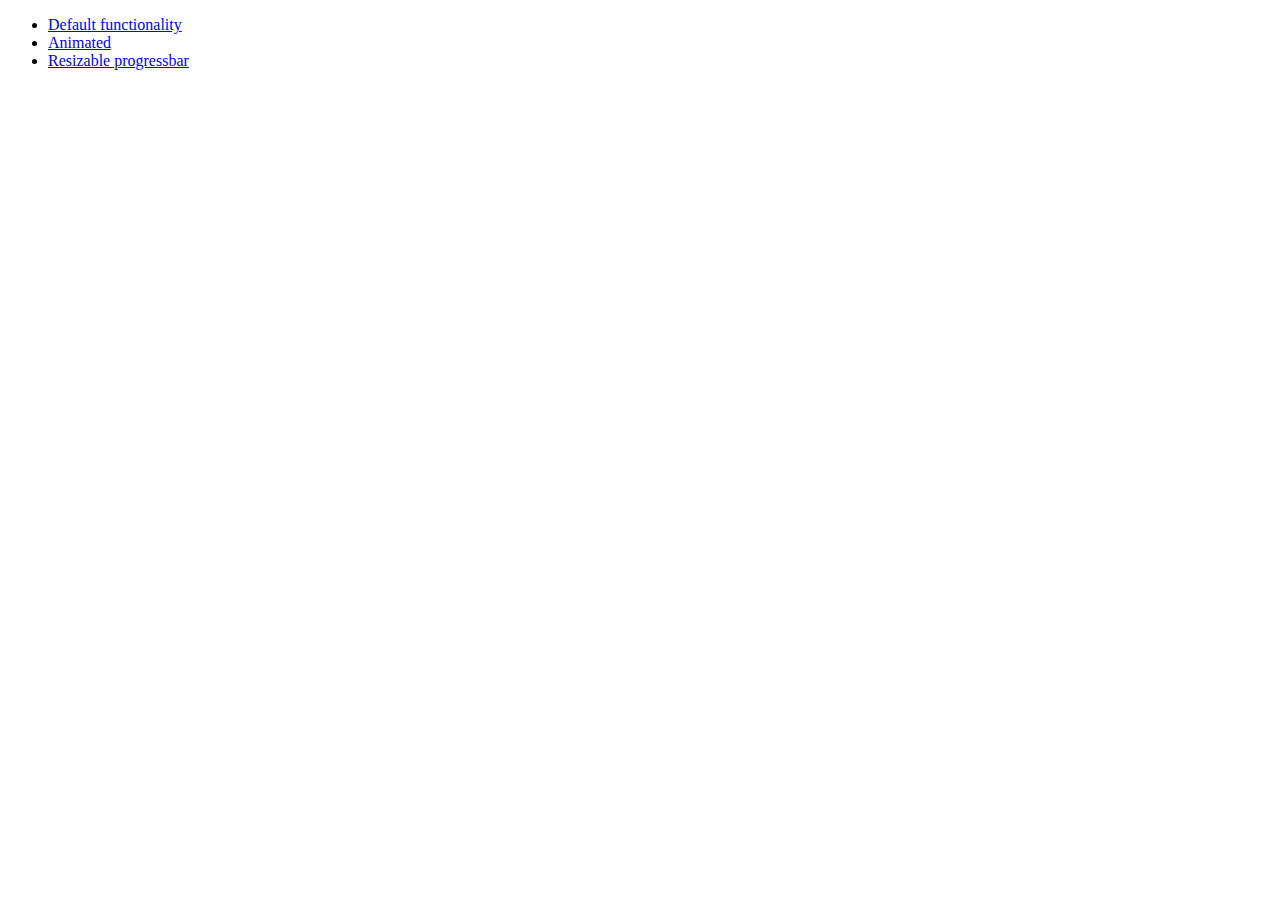
<file: static/jquery/development-bundle/demos/progressbar/index.html>
<!doctype html>
<html lang="en">
<head>
	<meta charset="utf-8">
	<title>jQuery UI Progressbar Demos</title>
</head>
<body>

<ul>
	<li><a href="default.html">Default functionality</a></li>
	<li><a href="animated.html">Animated</a></li>
	<li><a href="resize.html">Resizable progressbar</a></li>
</ul>

</body>
</html>
</file>
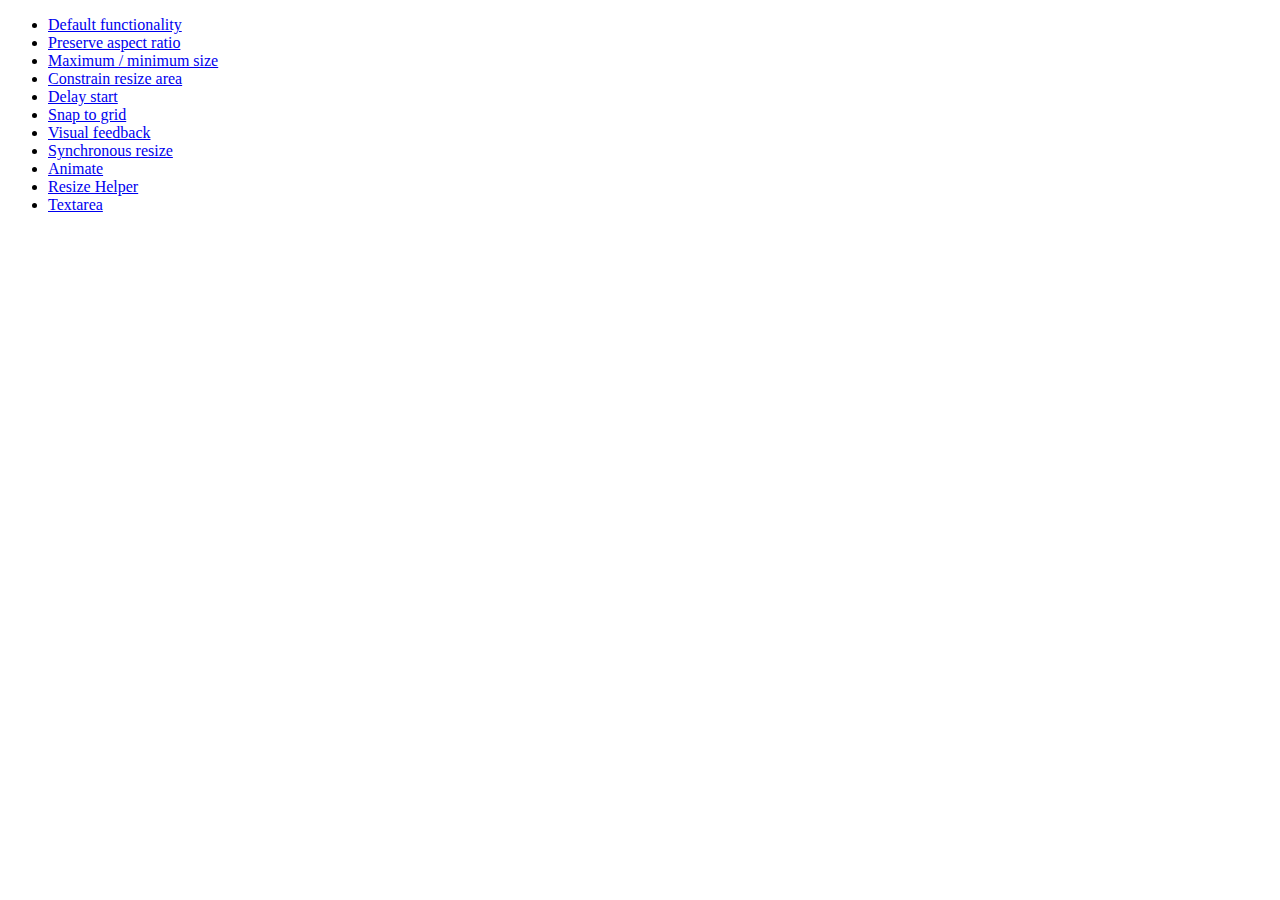
<file: static/jquery/development-bundle/demos/resizable/index.html>
<!doctype html>
<html lang="en">
<head>
	<meta charset="utf-8">
	<title>jQuery UI Resizable Demos</title>
</head>
<body>

<ul>
	<li><a href="default.html">Default functionality</a></li>
	<li><a href="aspect-ratio.html">Preserve aspect ratio</a></li>
	<li><a href="max-min.html">Maximum / minimum size</a></li>
	<li><a href="constrain-area.html">Constrain resize area</a></li>
	<li><a href="delay-start.html">Delay start</a></li>
	<li><a href="snap-to-grid.html">Snap to grid</a></li>
	<li><a href="visual-feedback.html">Visual feedback</a></li>
	<li><a href="synchronous-resize.html">Synchronous resize</a></li>
	<li><a href="animate.html">Animate</a></li>
	<li><a href="helper.html">Resize Helper</a></li>
	<li><a href="textarea.html">Textarea</a></li>
</ul>

</body>
</html>
</file>
